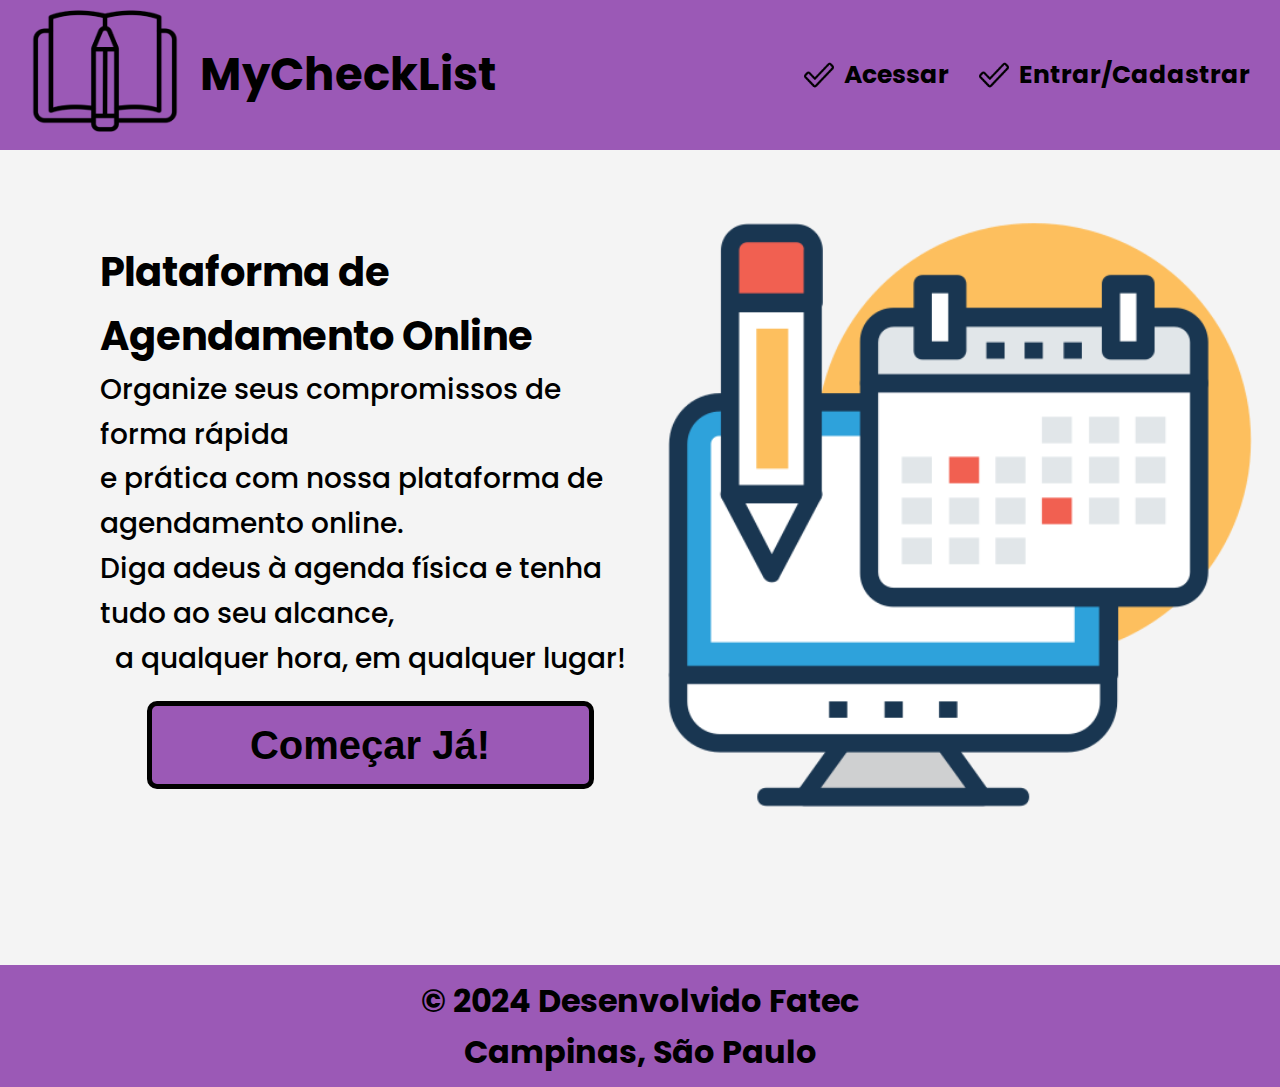
<file: index.html>
<!DOCTYPE html>
<html lang="en">
<head>
    <meta charset="UTF-8">
    <meta name="viewport" content="width=device-width, initial-scale=1.0">
    <link rel="stylesheet" type="text/css" href="css/identidade.css" />
    <link rel="stylesheet" type="text/css" href="css/principal.css" />
    <link href="https://fonts.googleapis.com/css2?family=Poppins:wght@400;600&display=swap" rel="stylesheet">
    <title>MyCheckList</title>
</head>
<body>
    <!--Menu principal -->
    <header>
    <div class="containerMenu">
        <div class="iconeEsquerda">
            <a href="index.html"> <img src="img/image 4.png"> </a>
            <p>MyCheckList</p>
        </div>
        <div class="containerDireita">
           <div class="acessar">
                <img src="img/image 2.png">
                <a href="tarefas.html">  <p>Acessar</p> </a>
            </div>
            <div class="entrarCadastrar">
                <img src="img/image 2.png">
                <a href="cadastro.html"><p>Entrar/Cadastrar</p></a>
            </div>
        </div>
    </div>
    </header>
    <!-- Fim Menu Principal -->

    <!-- Corpo da página -->

    <div class="containerCorpoPag">
        <div class="containerDescricao">
        <div class="descricoes">
            <div class="tituloPrincipal">
                <p>Plataforma de Agendamento Online</p>
            </div>
            <div class="descricaoPrincipal">
                <p>Organize seus compromissos de forma rápida</p>
                <p>e prática com nossa plataforma de agendamento online.</p>
                <p>Diga adeus à agenda física e tenha tudo ao seu alcance,</p>
                <p>a qualquer hora, em qualquer lugar!</p>
            </div>
            <div class="botaoComecar">
               <a href="login.html"> <button>Começar Já!</button> </a>
            </div>
        </div>
        </div>
        <div class="imgPc">
            <img src="img/agenda1.png">
        </div>
    </div>
    <!-- Fim corpo da página -->

    <!-- Footer -->
    <footer>
        <div class="containerFooter">
            <div class="footerSite">
                <p>© 2024 Desenvolvido Fatec</p>
                <p>Campinas, São Paulo</p>
            </div>
        </div>
    </footer>
    <!-- Fim Footer -->

</body>
</html>
</file>
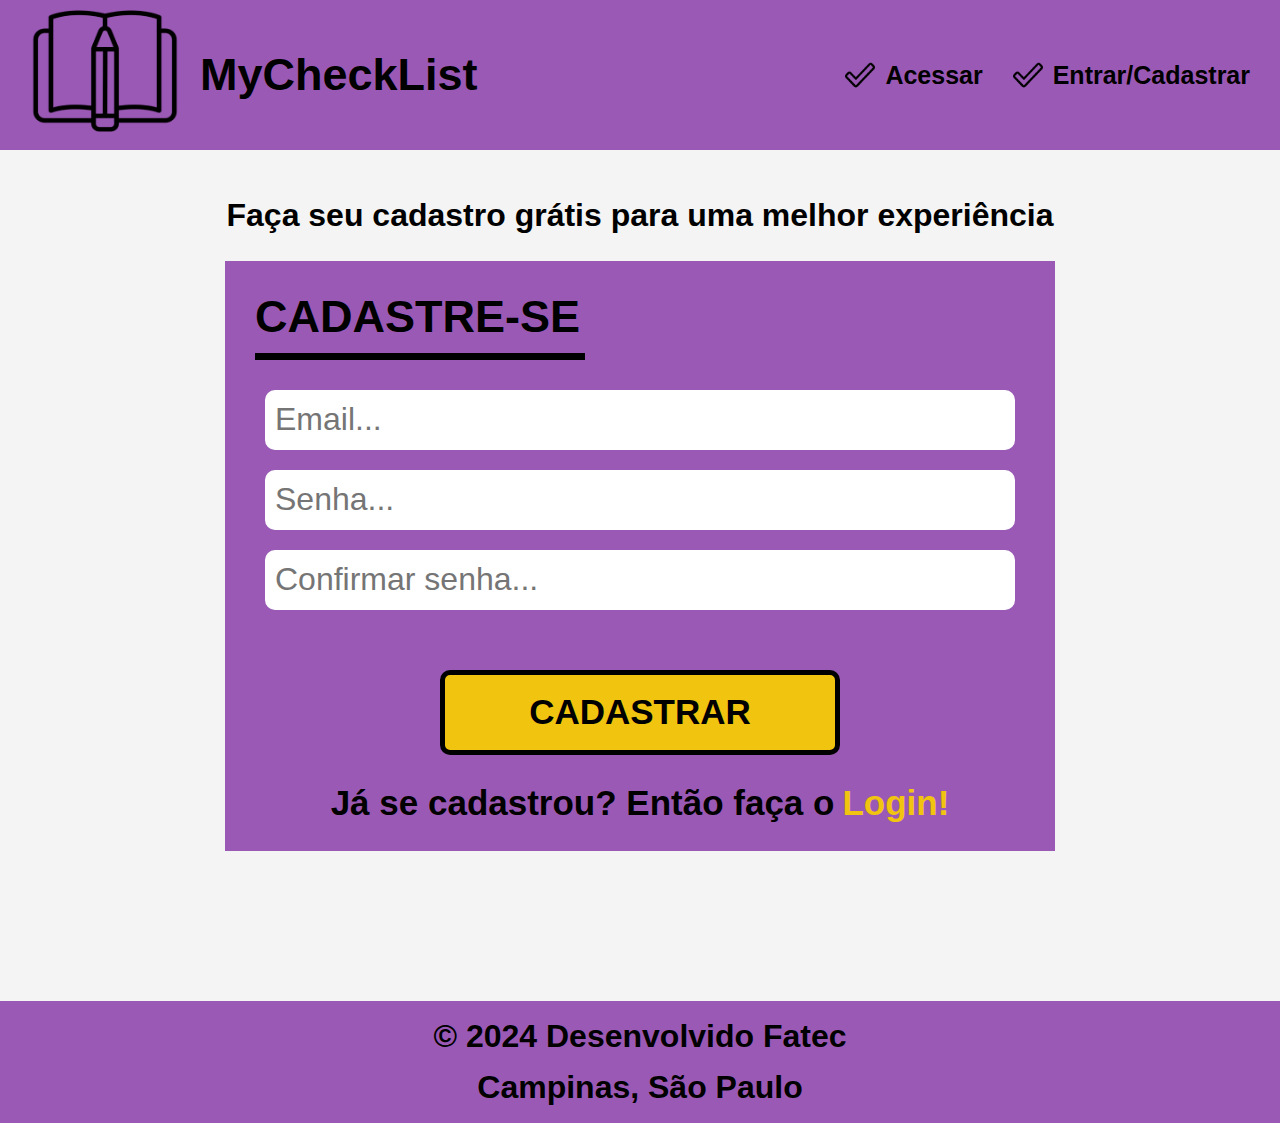
<file: cadastro.html>
<!DOCTYPE html>
<html lang="en">
<head>
    <meta charset="UTF-8">
    <meta name="viewport" content="width=device-width, initial-scale=1.0">
    <link rel="stylesheet" type="text/css" href="css/identidade.css" />
    <link rel="stylesheet" href="css/cadastro.css">
    
    <title>Cadastro</title>
</head>
<body>
    <header>
        <div class="containerMenu">
            <div class="iconeEsquerda">
                <a href="index.html"> <img src="img/image 4.png"> </a>
                <p>MyCheckList</p>
            </div>
            <div class="containerDireita">
               <div class="acessar">
                    <img src="img/image 2.png">
                    <a href="tarefas.html">  <p>Acessar</p> </a>
                </div>
                <div class="entrarCadastrar">
                    <img src="img/image 2.png">
                    <a href="cadastro.html"><p>Entrar/Cadastrar</p></a>
                </div>
            </div>
        </div>
        </header>
        <form id="cadastroForm">
        <div class="containerTituloCadastro">
            <p>Faça seu cadastro grátis para uma melhor experiência</p>
        </div>
        <div class="containerCadastro">
            <div class="CadastroTudo">
            <div class="containerTituloELinha">
                <p>CADASTRE-SE</p>
                <div class="linhaPreta"></div>
            </div>
            <div class="todosInput">
            <div class="inputGmail">
                <input type="email" id="email" placeholder="Email...">
            </div>
            <div class="inputSenha">
            <input type="password" id="senha" placeholder="Senha...">
            </div>
            <div class="inputCSenha">
                <input type="password" id="confirmSenha" placeholder="Confirmar senha...">
            </div>
            <div id="erro" style="color: red;"></div>
            <div id="sucesso" style="color: green;"></div>
                <div class="botaoCadastrar">
                    <div class="botaoCadastrar">
                        <button type="submit">CADASTRAR</button>
                    </div>
        </form>  

            </div>
            <div class="sConta">
                <p>Já se cadastrou? Então faça o</p>
                <a href="login.html"><p class="amarela">Login!</p></a>
            </div>
            </div>
        </div>
    </div>

    <footer>
        <div class="containerFooter">
            <div class="footerSite">
                <p>© 2024 Desenvolvido Fatec</p>
                <p>Campinas, São Paulo</p>
            </div>
        </div>
    </footer>
    
</body>
<script src="js/cadastro.js"></script>
</html>
</file>
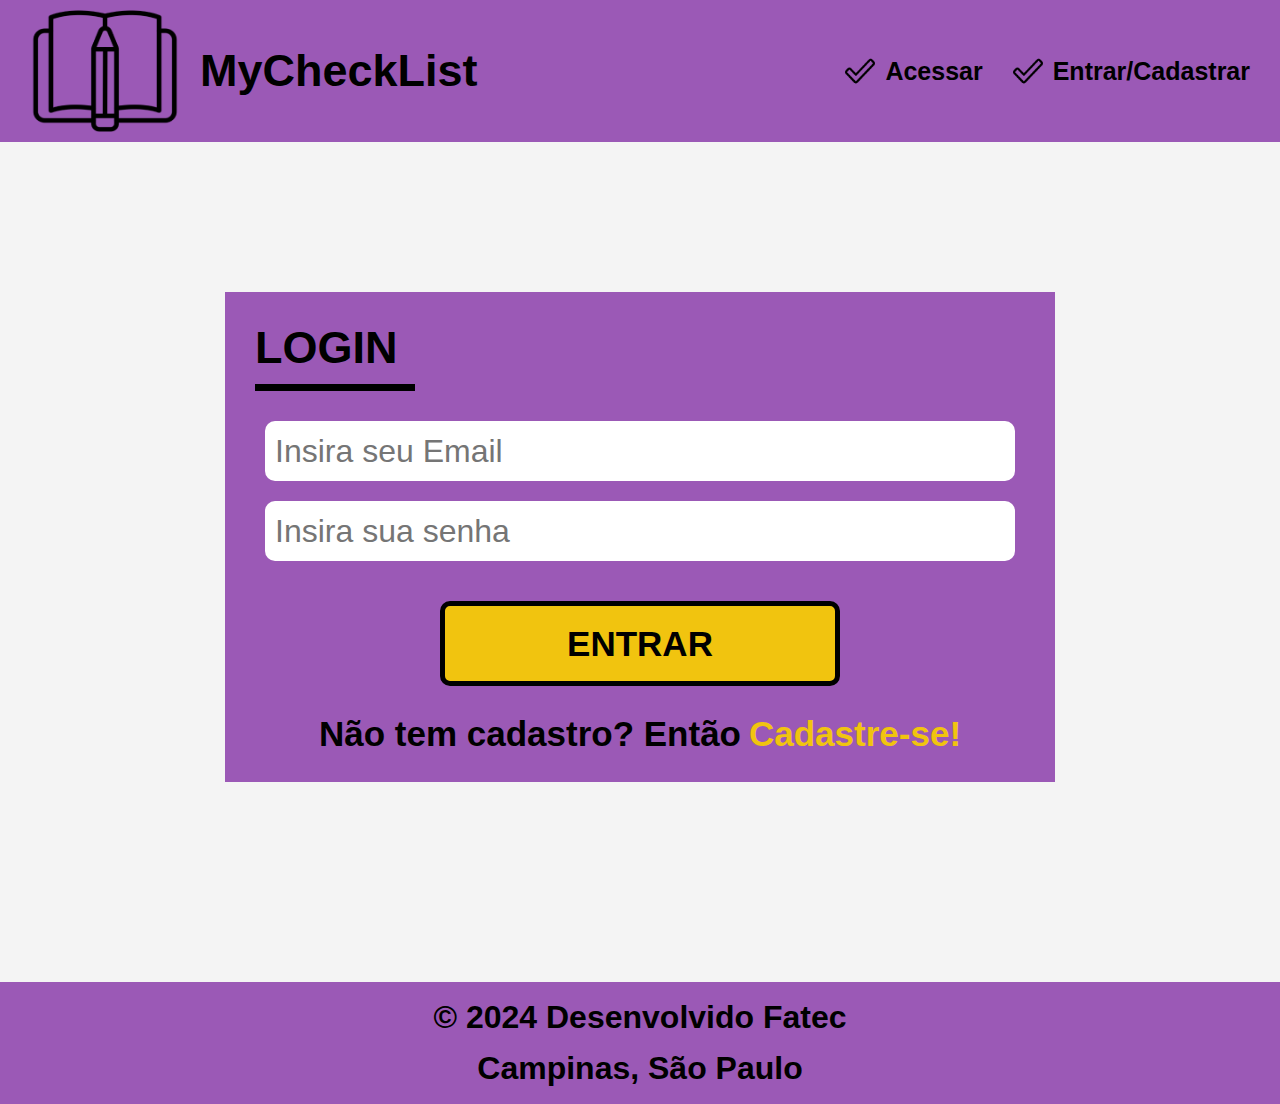
<file: login.html>
<!DOCTYPE html>
<html lang="en">
<head>
    <meta charset="UTF-8">
    <meta name="viewport" content="width=device-width, initial-scale=1.0">
    <link rel="stylesheet" type="text/css" href="css/identidade.css" />
    <link rel="stylesheet" href="css/login.css">
    <title>Login</title>
</head>
<body>

    <header>
        <div class="containerMenu">
            <div class="iconeEsquerda">
                <img src="img/image 4.png">
                <p>MyCheckList</p>
            </div>
            <div class="containerDireita">
                <div class="acessar">
                    <img src="img/image 2.png">
                    <p>Acessar</p>
                </div>
                <div class="entrarCadastrar">
                    <img src="img/image 2.png">
                    <a href="cadastro.html"><p>Entrar/Cadastrar</p></a>
                </div>
            </div>
        </div>
    </header>
    
    <!-- Formulário começa aqui -->
    <form id="loginForm">
        <div class="containerCadastro">
            <div class="CadastroTudo">
                <div class="containerTituloELinha">
                    <p>LOGIN</p>
                    <div class="linhaPreta"></div>
                </div>
                <div class="todosInput">
                    <div class="inputGmail">
                        <input type="text" id="loginEmail" placeholder="Insira seu Email">
                    </div>
                    <div class="inputSenha">
                        <input type="password" id="loginSenha" placeholder="Insira sua senha">
                    </div>
                    <!-- Div para exibir mensagens de erro -->
                    <div id="erro" style="color: red;"></div>
                    <div class="botaoCadastrar">
                        <button type="submit" id="botaoLogin">ENTRAR</button>
                    </div>
                    <div class="sConta">
                        <p>Não tem cadastro? Então </p>
                        <a href="cadastro.html"> <p class="amarela">Cadastre-se!</p> </a>
                    </div>
                </div>
            </div>
        </div>
    </form>

    <footer>
        <div class="containerFooter">
            <div class="footerSite">
                <p>© 2024 Desenvolvido Fatec</p>
                <p>Campinas, São Paulo</p>
            </div>
        </div>
    </footer>

</body>
<script src="js/login.js"> </script>
</html>
</file>
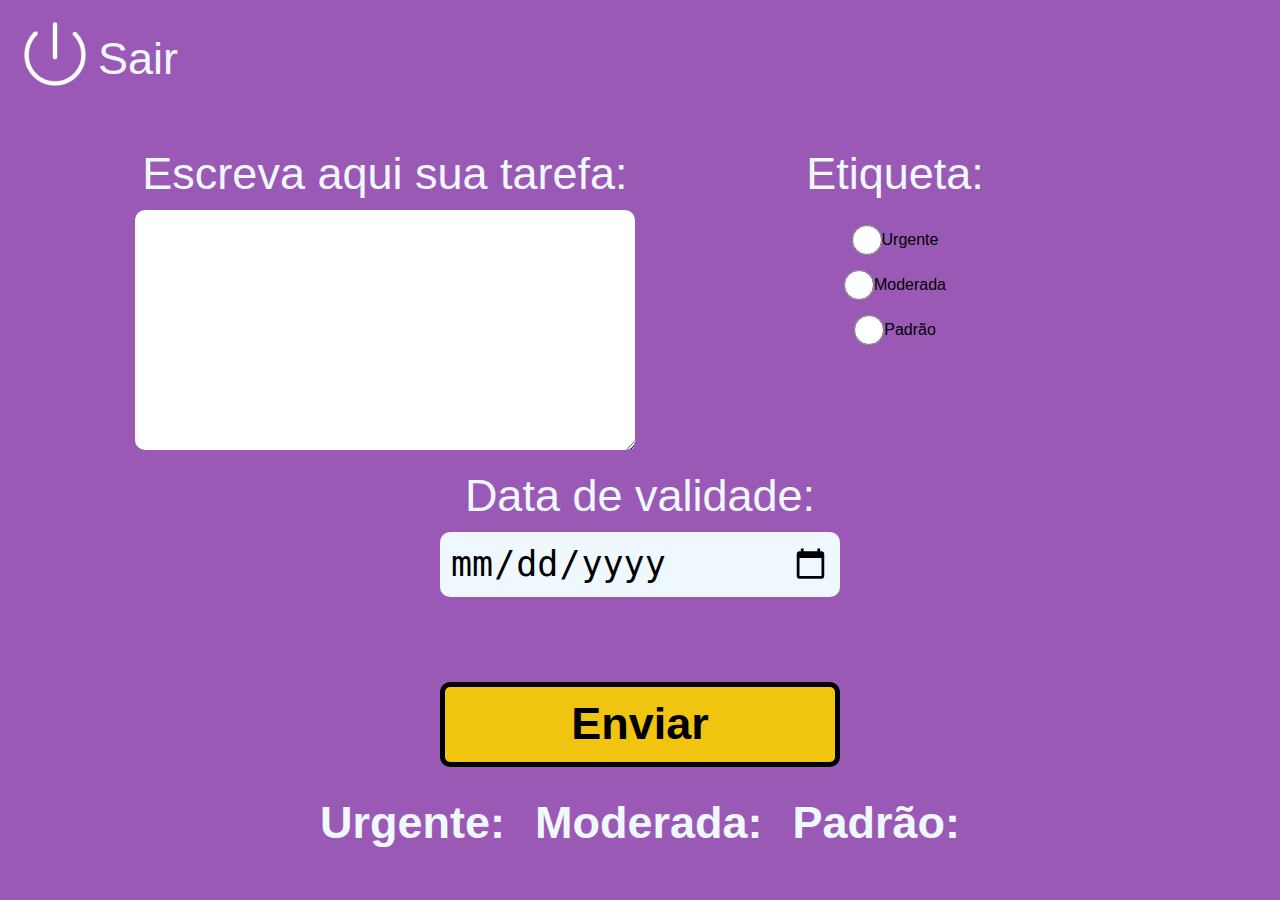
<file: tarefas.html>
<!DOCTYPE html>
<html lang="en">
<head>
    <meta charset="UTF-8">
    <meta name="viewport" content="width=device-width, initial-scale=1.0">
    <link rel="stylesheet" type="text/css" href="css/identidade.css" />
    <link rel="stylesheet" type="text/css" href="css/tarefa.css">
    <link rel="script" href="js/tarefas.js">
    <title>Agendamento</title>
</head>
<body>
    <div class="containerSair">
        <a href="index.html"><img src="img/sair 1.png" ></a>
        <a href="index.html"><p>Sair</p></a>
    </div>

    <div class="containerTarefas">
        <div class="tarefas">
            <p>Escreva aqui sua tarefa:</p>
            <textarea id="tarefaText" rows="4" cols="50"></textarea>
        </div>
        <div class="etiqueta">
            <p>Etiqueta:</p>
            <div class="inputs">
                <input type="radio" name="opcao" value="urgente" id="urgente">
                <label for="urgente">Urgente</label>
            </div>
            <div class="inputs">
                <input type="radio" name="opcao" value="moderada" id="moderada">
                <label for="moderada">Moderada</label>
            </div>
            <div class="inputs">
                <input type="radio" name="opcao" value="padrao" id="padrao">
                <label for="padrao">Padrão</label>
            </div>
        </div>
        <div class="validade">
            <p>Data de validade:</p>
            <input type="date" id="dataValidade">
            <div class="botaoEnviar">
                <button onclick="enviarTarefa()">Enviar</button>
            </div>
        </div>
    </div>
    
    <div class="containerTarefasDentro">
        <div class="tarefasDentro">
            <div class="tareUrgente">
                <p>Urgente:</p>
                <ul id="urgenteList"></ul>
            </div>
            <div class="tarefaModerada">
                <p>Moderada:</p>
                <ul id="moderadaList"></ul>
            </div>
            <div class="tarefaPadrao">
                <p>Padrão:</p>
                <ul id="padraoList"></ul>
            </div>
        </div>
    </div>
    
    

    <script src="js/tarefas.js"></script>
    
</body>
</html>
</file>
<file: css/identidade.css>
* {
    margin: 0;
    padding: 0;
    box-sizing: border-box;
}

body {
    font-family: 'Poppins', sans-serif;
    line-height: 1.6;
    background-color: #f4f4f4;
    color: black;
    min-height: 100vh;
}

main {
    flex: 1; 
}

a{
    color: inherit;
    text-decoration: none;
}
/* Estilos do menu principal */
.containerMenu {
    width: 100%;
    height: auto;
    display: flex;
    flex-wrap: wrap;
    align-items: center;
    justify-content: space-between; 
    background-color: #9B59B6;
    padding: 10px 30px;
    gap: 10px;
}

.iconeEsquerda {
    display: flex;
    flex-direction: row;
    align-items: center;
    gap: 20px;
    cursor: pointer;
}

.iconeEsquerda img:hover{
    transform: scale(1.1);
}

.iconeEsquerda img {
    width: 150px;
    height: 122px;
    cursor: pointer;
    transition: transform 0.3s ease;
}

.iconeEsquerda p {
    font-size: 45px;
    font-weight: 700;
}

.containerDireita {
    display: flex;
    gap: 30px; 
    align-items: center;
}

.acessar, .entrarCadastrar {
    display: flex;
    flex-direction: row;
    align-items: center;
    gap: 10px;
}

.acessar img, .entrarCadastrar img {
    width: 30px;
    height: 30px;
}

.acessar p, .entrarCadastrar p {
    font-size: 25px;
    font-weight: 700;
    position: relative; 
    cursor: pointer; 
    display: inline-block;
}

.acessar p::after, .entrarCadastrar p::after {
    content: '';
    position: absolute;
    width: 0; 
    height: 2px; 
    background-color: black; 
    bottom: -5px; 
    left: 0; 
    transition: width 0.4s ease-in-out; 
}

.acessar p:hover::after, .entrarCadastrar p:hover::after {
    width: 100%; 
}

.acessar p::after, .entrarCadastrar p::after {
    width: 0; 
}

@media screen and (max-width: 962px) {
    .containerMenu {
        align-items: center;
        justify-content: center; 
    }
}

@media screen and (max-width: 500px) {
    .iconeEsquerda img {
        width: 100px;
        height: 90px;
        cursor: pointer;
        transition: transform 0.3s ease;
    }

    .iconeEsquerda p {
        font-size: 30px;
    }

    .acessar p, .entrarCadastrar p {
        font-size: 18px;
    }
}
/* Fim menu */

/* Footer */
.containerFooter{
width: 100%;
height: auto;
display: flex;
flex-direction: row;
align-items: center;
justify-content: center;
}

.footerSite{
width: 100%;
height: auto;
display: flex;
flex-direction: column;
align-items: center;
justify-content: center;
background-color: #9B59B6;
padding: 10px;
}

.footerSite p{
    font-size: 32px;
    font-weight: 700;
}

/* Fim do Footer */
</file>
<file: css/principal.css>
/* Estilização dos componentes da página */

.containerCorpoPag{
    width: 100%;
    height: 100%;
    display: flex;
    flex-direction: row;
    align-items: center;
    justify-content: end;
    padding: 65px 0px 150px 0px;
}

.descricoes{
    width: 100%;
    display: flex;
    flex-direction: column;
    align-items: center;
    justify-content: center;
    padding-left:100px ;
}

.containerDescricao{
    width: 100%;
    display: flex;
    flex-direction: column;
    align-items: start;
    justify-content: start; 
}

.tituloPrincipal p{
    color: black;
    font-size: 40px;
    font-weight: 700;
}

.descricaoPrincipal {
    display: flex;
    flex-direction: column;
    align-items: center;
    padding-bottom: 20px;
}

.descricaoPrincipal p{
    color: black;
    font-size: 28px;
    font-weight: 500;
}

.botaoComecar{
    width: 100%;
    display: flex;
    flex-direction: row;
    align-items: center;
    justify-content: center;
}

.botaoComecar button{
    color: black;
    background-color: #9B59B6;
    border: 5px solid;
    border-radius: 10px;
    width: 447px;
    height: 88px;
    font-size: 40px;
    font-weight: 700;
    cursor: pointer;
    transition: transform 0.3s ease;
}

.botaoComecar button:hover{
    transform: scale(1.1);
}

.imgPc{
    width: 100%;
    display: flex;
    flex-direction: column;
    align-items: center;
    justify-content: center; 
}

.imgPc img{
    width: 600px;
}

@media screen and (max-width: 1072px) {
    .containerCorpoPag{
        display: flex;
        flex-wrap: wrap;
    }

    .descricoes{
        padding-left:0px ;
    }
}

@media screen and (max-width: 835px){
    .tituloPrincipal p{
        font-size: 30px;
    }

    .botaoComecar button{
        border: 3px solid;
        border-radius: 8px;
        width: 347px;
        height: 68px;
        font-size: 30px;
        font-weight: 700;
        cursor: pointer;
        transition: transform 0.3s ease;
    }

    .descricaoPrincipal p{
        color: black;
        font-size: 20px;
        font-weight: 500;
    }
    
    .imgPc img{
        width: 400px;
    }
}
</file>
<file: css/cadastro.css>
.containerTituloCadastro{
    width: 100%;
    height: auto;
    display: flex;
    flex-direction: row;
    align-items: center;
    justify-content: center;
    padding: 40px 0px 20px 0px;
}

.containerTituloCadastro p{
    font-size: 32px;
    font-weight: 700;
}

.containerCadastro{
    width: 100%;
    height: 100%;
    display: flex;
    flex-direction: row;
    align-items: center;
    justify-content: center;
    padding: 0px 0px 150px 0px;
}

.CadastroTudo{
    display: flex;
    flex-direction: column;
    align-items: start;
    justify-content: center;
    background-color: #9B59B6;
    padding: 20px 30px;
}

.todosInput{
    width: 100%;
    height: 100%;
    display: flex;
    flex-direction: column;
    align-items: center;
    justify-content: center;
    gap: 20px;
    padding-top: 30px;
}

.containerTituloELinha p{
    font-size: 45px;
    font-weight: 700;
}

.linhaPreta{
    width: 330px;
    height: 7px;
    background-color: black;
}

.inputGmail, .inputSenha, .inputCSenha{
    width: 100%;
    display: flex;
    flex-direction: row;
    padding: 0px 10px;
}

.inputGmail input, .inputSenha input, .inputCSenha input{
width: 750px;
height: 60px;
border: none;
border-radius: 10px;
font-size: 32px;
padding: 10px;
}

.botaoCadastrar button{
    width: 400px;
    height: 85px;
    background-color: #F1C40F;
    border: 5px solid;
    border-radius: 10px;
    font-size: 35px;
    font-weight: 700;
    cursor: pointer;
    transition: transform 0.3s ease;  
}

.botaoCadastrar button:hover{
    transform: scale(1.1);
}

.sConta{
    width: 100%;
    height: auto;
    display: flex;
    flex-direction: row;
    align-items: center;
    justify-content: center;
    gap: 8px;
}

.sConta p{
    font-size: 35px;
    font-weight: 700;
}

.amarela{
    color: #F1C40F !important;
    cursor: pointer;
    transition: transform 0.3s ease;  
}

.amarela:hover{
    transform: scale(1.1);


}
</file>
<file: css/login.css>
.containerCadastro{
    width: 100%;
    height: 100%;
    display: flex;
    flex-direction: row;
    align-items: center;
    justify-content: center;
    padding: 150px 0px 200px 0px;
}

.CadastroTudo{
    display: flex;
    flex-direction: column;
    align-items: start;
    justify-content: center;
    background-color: #9B59B6;
    padding: 20px 30px;
}

.todosInput{
    width: 100%;
    height: 100%;
    display: flex;
    flex-direction: column;
    align-items: center;
    justify-content: center;
    gap: 20px;
    padding-top: 30px;
}

.containerTituloELinha p{
    font-size: 45px;
    font-weight: 700;
}

.linhaPreta{
    width: 160px;
    height: 7px;
    background-color: black;
}

.inputGmail, .inputSenha, .inputCSenha{
    width: 100%;
    display: flex;
    flex-direction: row;
    padding: 0px 10px;
}

.inputGmail input, .inputSenha input, .inputCSenha input{
width: 750px;
height: 60px;
border: none;
border-radius: 10px;
font-size: 32px;
padding: 10px;
}

.botaoCadastrar button{
    width: 400px;
    height: 85px;
    background-color: #F1C40F;
    border: 5px solid;
    border-radius: 10px;
    font-size: 35px;
    font-weight: 700;
    cursor: pointer;
    transition: transform 0.3s ease;  
}

.botaoCadastrar button:hover{
    transform: scale(1.1);
}

.sConta{
    width: 100%;
    height: auto;
    display: flex;
    flex-direction: row;
    align-items: center;
    justify-content: center;
    gap: 8px;
}

.sConta p{
    font-size: 35px;
    font-weight: 700;
}

.amarela{
    color: #F1C40F !important;
    cursor: pointer;
    transition: transform 0.3s ease;  
}

.amarela:hover{
    transform: scale(1.1);
}
</file>
<file: css/tarefa.css>
body {
    background-color: #9B59B6;
}

p {
    color: aliceblue;
}

.containerSair {
    width: 100%;
    height: auto;
    padding: 20px;
    display: flex;
    flex-direction: row;
    gap: 8px;
    align-items: center;
    justify-content: start;
    cursor: pointer;
}

.containerSair img {
    width: 70px;
    height: 70px;
    transition: transform 0.3s ease;    
}

.containerSair p {
    font-size: 45px;
    transition: transform 0.3s ease;    
}

.containerSair p:hover, .containerSair img:hover {
    transform: scale(1.2);
}

.containerTarefas {
    width: 100%;
    height: 100%;
    display: flex;
    flex-wrap: wrap;
    align-items: start;
    justify-content: center;
    gap: 10px;
    padding: 20px;
}

.tarefas, .etiqueta, .validade {
    display: flex;
    flex-direction: column; 
    align-items: center;
    justify-content: start;
}

.tarefas {
    width: 500px; 
    height: 100%;
}

.etiqueta {
    width: 500px;
    height: 100%;
    gap: 15px;
}

.validade {
    width: 500px;
    height: 100%;
 
}

.tarefas textarea {
    width: 100%; 
    height: 240px;
    border: none;
    border-radius: 10px;
    font-size: 30px;
    color: black;
}

.tarefas p, .etiqueta p, .validade p {
    font-size: 45px;
    font-weight: 500;
}

.inputs{
display: flex;
flex-direction: row;
align-items: center;
justify-content: center;
}

.inputs p{
    font-size: 35px;
}

input[type="radio"] {
    cursor: pointer; 
    width: 30px;
    height: 30px;
    border: none;
}

.validade input{
    width: 80%;
    height: 65px;
    border: none;
    border-radius: 10px;
    background-color: aliceblue;
    font-size: 35px;
    padding: 10px;
}

.botaoEnviar {
    padding-top: 85px;
}

.botaoEnviar button{
    width: 400px;
    height: 85px;
    background-color: #F1C40F;
    border: 5px solid;
    border-radius: 10px;
    font-size: 45px;
    font-weight: 700;
    cursor: pointer;
    transition: transform 0.3s ease;    

}

.botaoEnviar button:hover{
    transform: scale(1.1);
}

.containerTarefasDentro {
    width: 100%;
    display: flex;
    justify-content: center;
}

.tarefasDentro {
    display: flex;
    flex-wrap: wrap;
    gap: 30px;
}

.tareUrgente, .tarefaModerada, .tarefaPadrao {
    flex: 1; 
    display: flex;
    flex-direction: column;
    align-items: start;
}

.tareUrgente p, .tarefaModerada p, .tarefaPadrao p {
    font-size: 45px;
    font-weight: 700;
}

.tareUrgente textarea, .tarefaModerada textarea, .tarefaPadrao textarea{
    width: 550px;
    height: 768px;
    border: none;
    font-size: 35px;
}
</file>
